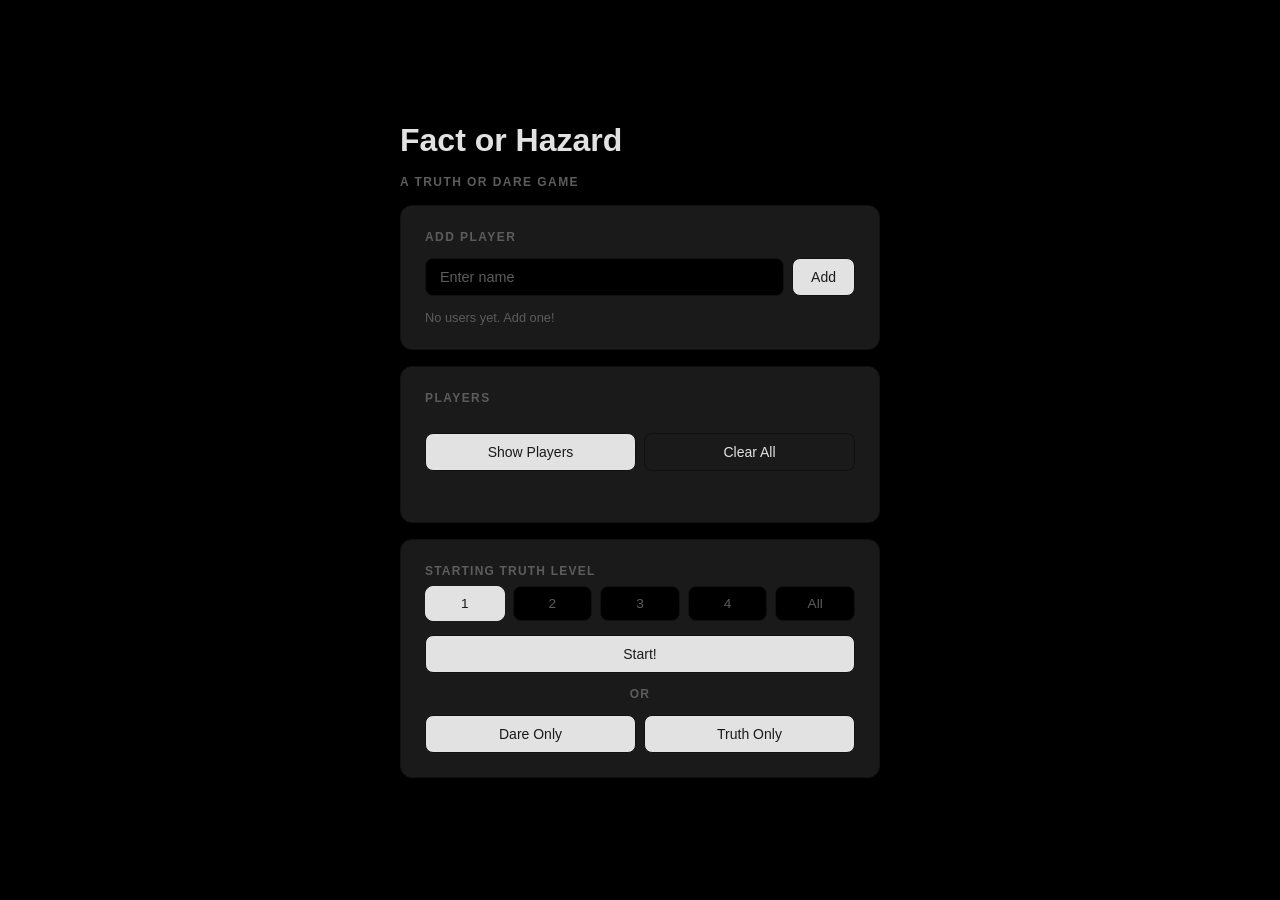
<file: index.html>
<!DOCTYPE html>
<html lang="en">
<head>
    <meta charset="UTF-8">
    <meta http-equiv="X-UA-Compatible" content="IE=edge">
    <meta name="viewport" content="width=device-width, initial-scale=1.0">
    <title>ToD2</title>
    <link rel="icon" href="./T.png" type="image/png">
    <link rel="stylesheet" href="./css.css">
    <script src="./database.js" defer></script>
    <script src="./js.js" defer></script>
</head>
<body>
    <div class="wrapper">
        <h1>Fact or Hazard</h1>
        <p class="card-title">A Truth or dare game</p>

        <div class="card" id="add-user-card">
            <h2 class="card-title">Add Player</h2>
            <div class="input-group">
                <input id="Name" type="text" placeholder="Enter name">
                <button onclick="addUser()">Add</button>
            </div>
            <p id="addUserConfirm"></p>
        </div>

        <div class="card" id="user-list-card">
            <h2 class="card-title">Players</h2>
            <ul id="userList"></ul>
            <div class="btn-group">
                <button onclick="loadUsers()">Show Players</button>
                <button class="btn-danger" onclick="clearUsers()">Clear All</button>
            </div>
            <p id="clearUsers"></p>
        </div>

        <div class="card" id="settings-card">
            <div class="setting-group">
                <p class="setting-label">Starting Truth Level</p>
                <div class="toggle-group">
                    <button class="toggle level active" data-level="1" onclick="selectLevel(this)">1</button>
                    <button class="toggle level" data-level="2" onclick="selectLevel(this)">2</button>
                    <button class="toggle level" data-level="3" onclick="selectLevel(this)">3</button>
                    <button class="toggle level" data-level="4" onclick="selectLevel(this)">4</button>
                    <button class="toggle level" data-level="5" onclick="selectLevel(this)">All</button>
                </div>
            </div>
            <div class="btn-group">
                <button onclick="gototod()">Start!</button>
            </div>
            <div class = "setting-group"><p class="setting-label" style="text-align: center;">Or</p> </div>
            <div class="btn-group">
                <button onclick="gotodarepage()">Dare Only</button>
                <button onclick="gotoquestionpage()">Truth Only</button>
            </div>
        </div>

    </div>
</body>
</html>
</file>
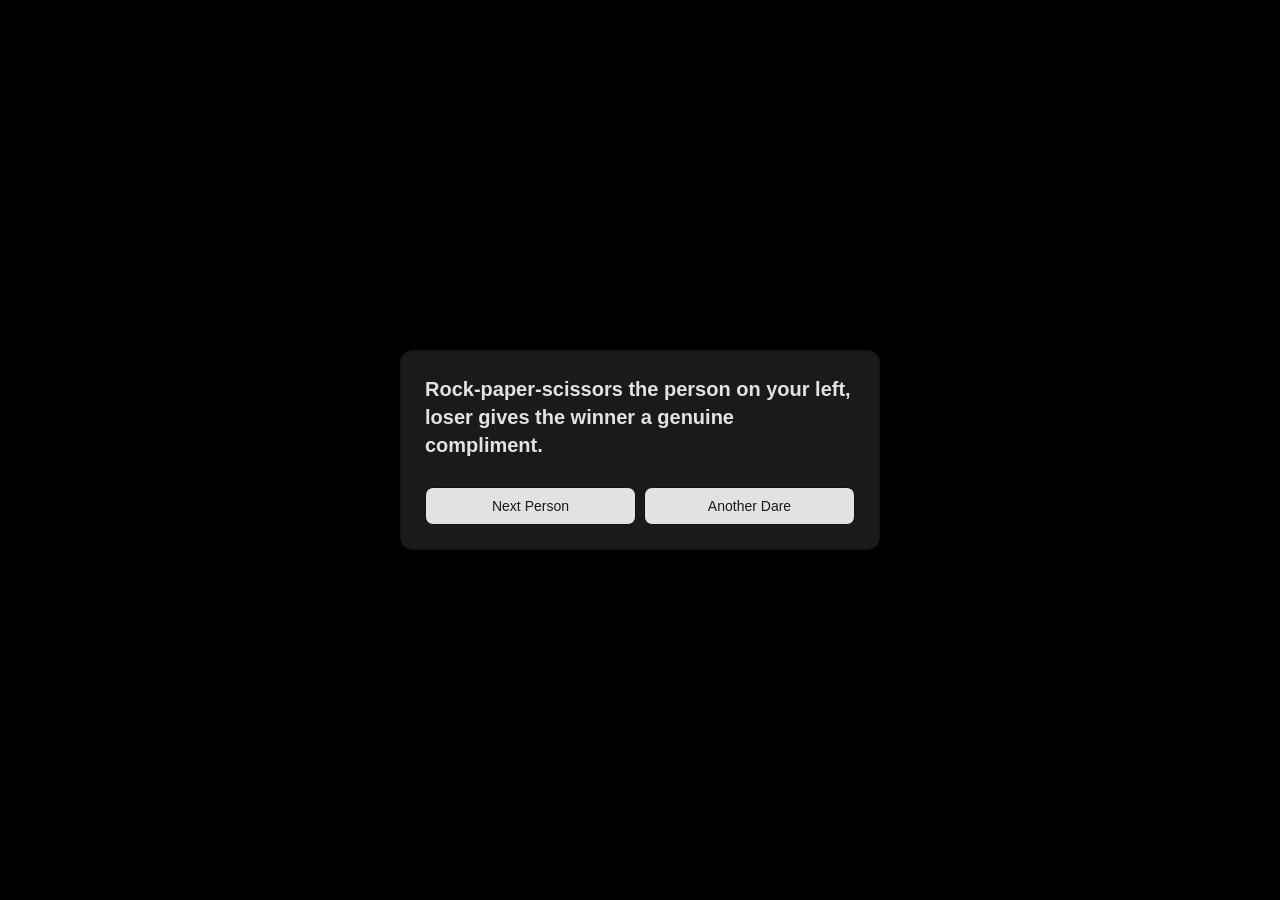
<file: Dare.html>
<!DOCTYPE html>
<html lang="en">
<head>
    <meta charset="UTF-8">
    <meta http-equiv="X-UA-Compatible" content="IE=edge">
    <meta name="viewport" content="width=device-width, initial-scale=1.0">
    <title>FoHRoulette</title>
    <link rel="icon" href="./T.png" type="image/png">
    <link rel="stylesheet" href="./css.css">
    <script src="./DareDatabase.js" defer></script>
    <script src="./js.js" defer></script>
</head>
<body onload="getDare()">

    <div class="wrapper">
        <div class="card" id="question-card">
            <p id="question">Hey</p>
            <p class="card-title" id="currentPlayer"></p>
            <div class="btn-group">
                <button onclick="nextTurn();getDare();">Next Person</button>
                <button onclick="getDare()">Another Dare</button>
            </div>
        </div>
    </div>
</body>
</html>
</file>
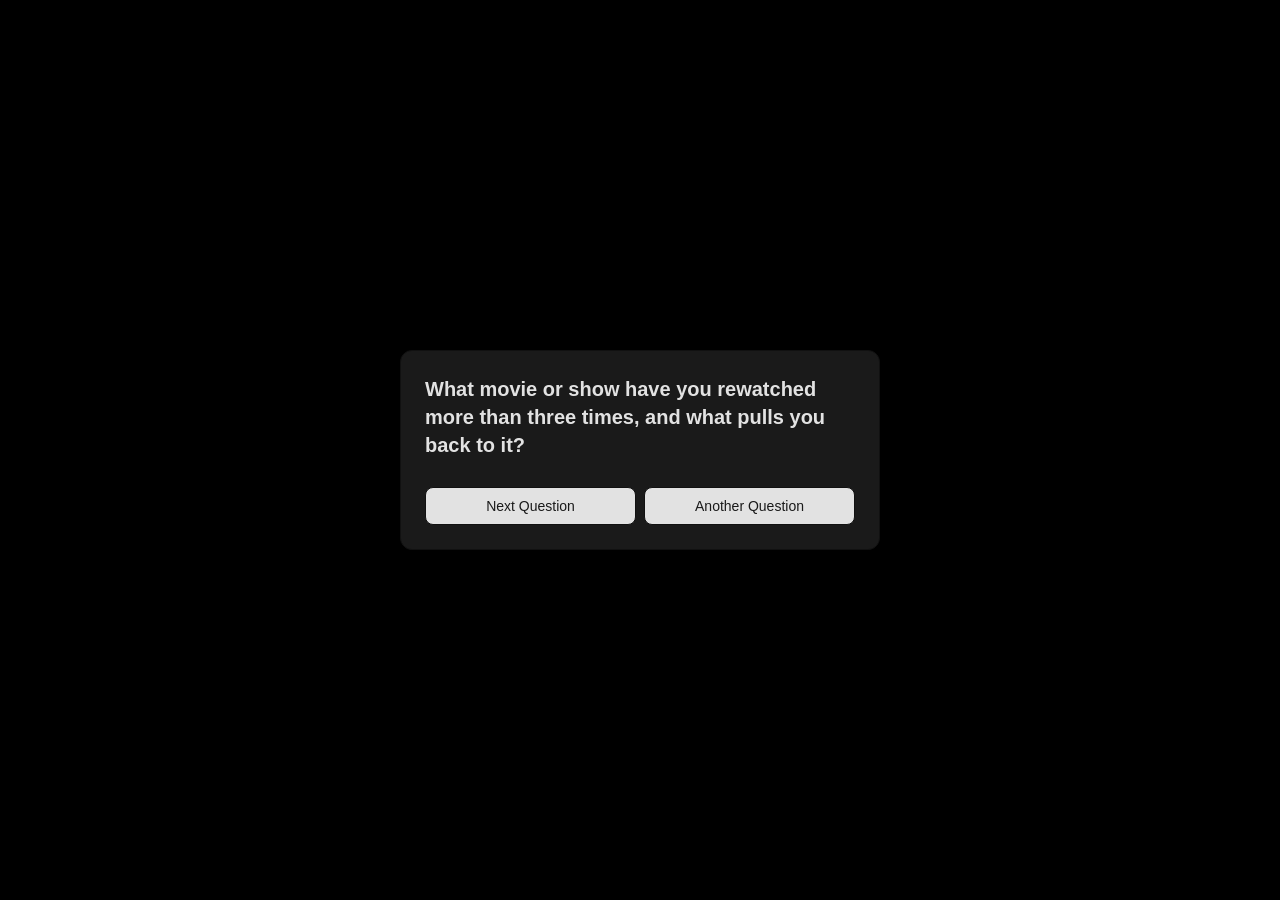
<file: Question.html>
<!DOCTYPE html>
<html lang="en">
<head>
    <meta charset="UTF-8">
    <meta http-equiv="X-UA-Compatible" content="IE=edge">
    <meta name="viewport" content="width=device-width, initial-scale=1.0">
    <title>ToD2</title>
    <link rel="icon" href="./T.png" type="image/png">
    <link rel="stylesheet" href="./css.css">
    <script src="./database.js" defer></script>
    <script src="./js.js" defer></script>
</head>
<body onload="getQ(data)">

    <div class="wrapper">
        <div class="card" id="question-card">
            <p id="question">Hey</p>
            <p class="card-title" id="currentPlayer"></p>
            <div class="btn-group">
                <button onclick="getQ(data); nextTurn();">Next Question</button>
                <button onclick="getQ(data)">Another Question</button>
                <!--<button onclick="getQByLevel(data, selectedLevel)">Level 2</button>-->
            </div>
        </div>
    </div>
</body>
</html>
</file>
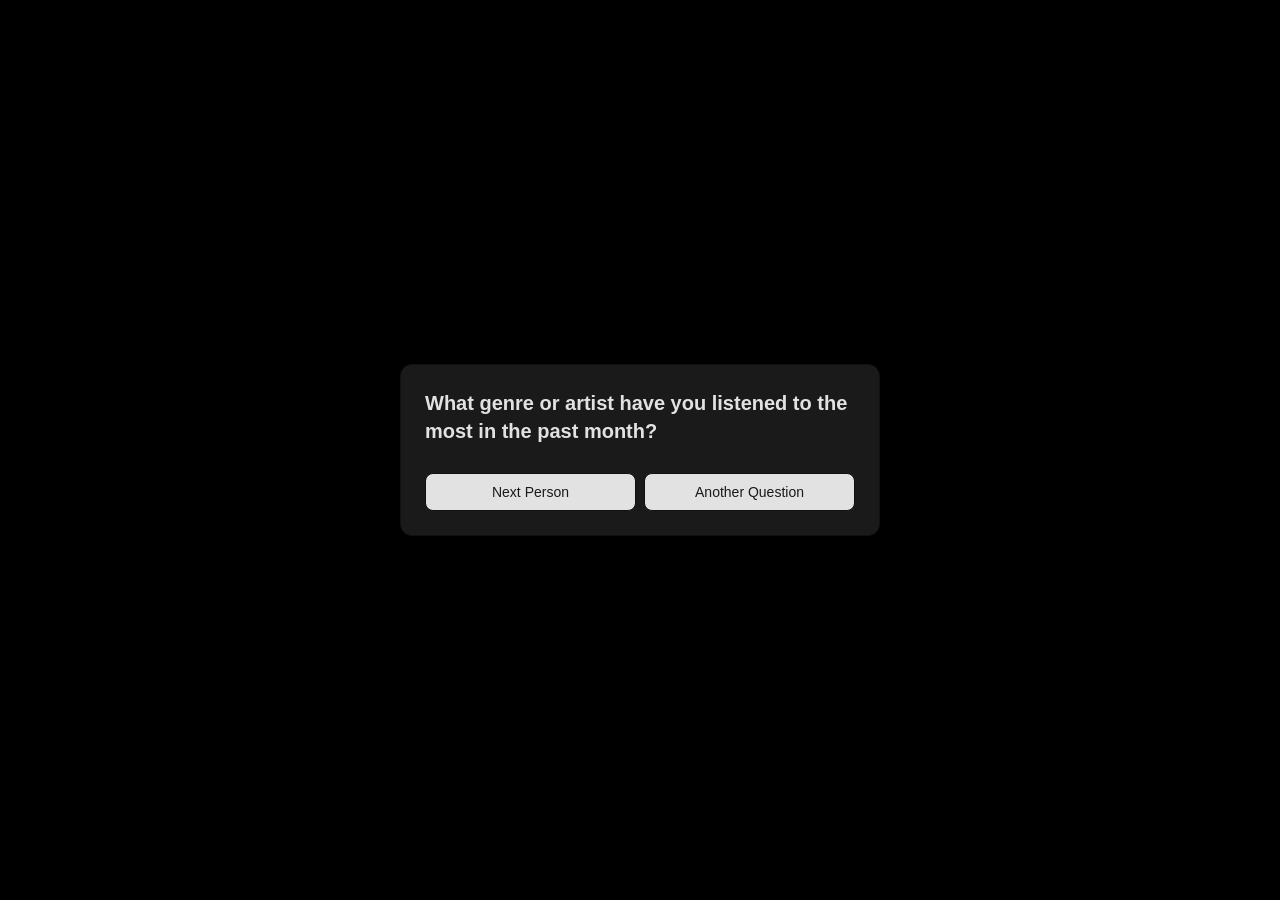
<file: roulette.html>
<!DOCTYPE html>
<html lang="en">
<head>
    <meta charset="UTF-8">
    <meta http-equiv="X-UA-Compatible" content="IE=edge">
    <meta name="viewport" content="width=device-width, initial-scale=1.0">
    <title>FoHRoulette</title>
    <link rel="stylesheet" href="./css.css">
    <script src="./database.js" defer></script>
    <script src="./js.js" defer></script>
</head>
<body onload="getQ(data)">

    <div class="wrapper">
        <div class="card" id="question-card">
            <p id="question">Hey</p>
            <p class="card-title" id="currentPlayer"></p>
            <div class="btn-group">
                <button onclick="nextTurn();">Next Person</button>
                <button onclick="getQ(data)">Another Question</button>
            </div>
        </div>
    </div>
</body>
</html>
</file>
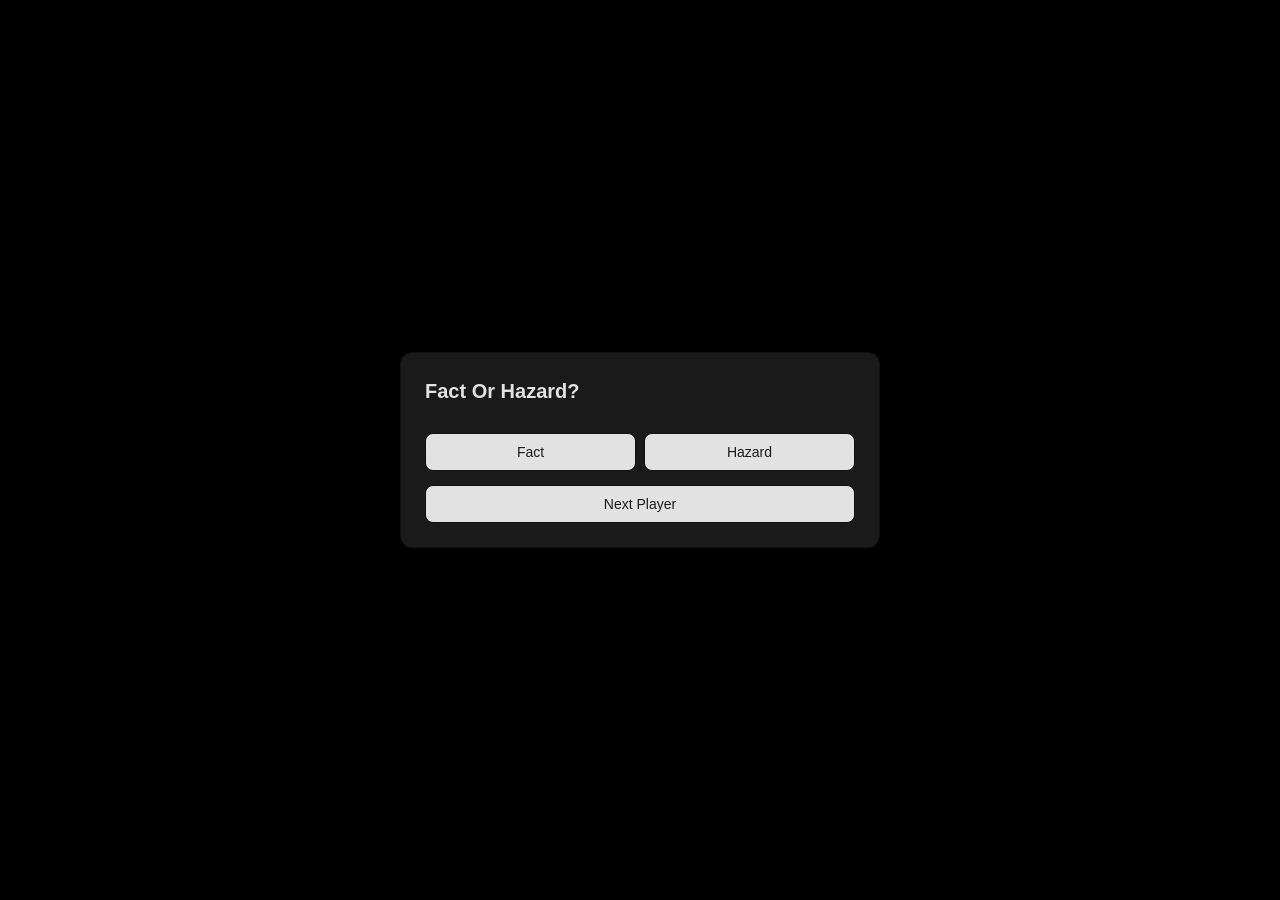
<file: TruthAndDare.html>
<!DOCTYPE html>
<html lang="en">
<head>
    <meta charset="UTF-8">
    <meta http-equiv="X-UA-Compatible" content="IE=edge">
    <meta name="viewport" content="width=device-width, initial-scale=1.0">
    <title>ToD2</title>
    <link rel="icon" href="./T.png" type="image/png">
    <link rel="stylesheet" href="./css.css">
    <script src="./database.js" defer></script>
    <script src="./js.js" defer></script>
    <script src="./DareDatabase.js" defer></script>
</head>
<body onload="">
    <div class="wrapper">
        <div class="card" id="question-card">
            <p id="question">Fact Or Hazard?</p>
            <p class="card-title" id="currentPlayer"></p>
            <div class="btn-group">
                <button onclick="getQ(data);">Fact</button>
                <button onclick="getDare();">Hazard</button>
            </div>
            <div class="btn-group">
                <button onclick="nextTurn(); specialfunction();">Next Player</button>
            </div>
        </div>
    </div>
</body>
</html>
</file>
<file: css.css>
* {
    margin: 0;
    padding: 0;
    box-sizing: border-box;
}

:root {
    --bg: #000000;
    --card: #1a1a1a;
    --text: #e2e2e2;
    --text-muted: #5c5c5c;
    --border: #111111;
    --radius: 12px;
}

body {
    font-family: 'Segoe UI', Tahoma, Geneva, Verdana, sans-serif;
    background: var(--bg);
    color: var(--text);
    min-height: 100vh;
    display: flex;
    align-items: center;
    justify-content: center;
    padding: 40px 20px;
}

.wrapper {
    display: flex;
    flex-direction: column;
    gap: 16px;
    width: 100%;
    max-width: 480px;
}

.card {
    background: var(--card);
    border: 1px solid var(--border);
    border-radius: var(--radius);
    padding: 24px;
    display: flex;
    flex-direction: column;
    gap: 14px;
}

.card-title {
    font-size: 0.75rem;
    font-weight: 600;
    text-transform: uppercase;
    letter-spacing: 0.12em;
    color: var(--text-muted);
}

#question {
    font-size: 1.25rem;
    font-weight: 600;
    line-height: 1.4;
}

.btn-group {
    display: flex;
    gap: 8px;
}

button {
    flex: 1;
    padding: 10px 18px;
    border-radius: 8px;
    border: 1px solid var(--border);
    background: var(--text);
    color: var(--card);
    font-size: 0.875rem;
    font-weight: 500;
    cursor: pointer;
    transition: opacity 0.15s ease;
}

button:hover {
    opacity: 0.8;
}

button:active {
    opacity: 0.6;
}

button.btn-danger {
    background: var(--card);
    color: var(--text);
    border: 1px solid var(--border);
}

button.btn-danger:hover {
    background: var(--text-muted);
    color: var(--bg);
    border: 1px solid var(--border);
}

.input-group {
    display: flex;
    gap: 8px;
}

.input-group button {
    flex: 0 0 auto;
}

input#Name {
    flex: 1;
    padding: 10px 14px;
    border-radius: 8px;
    border: 1px solid var(--border);
    background: var(--bg);
    color: var(--text);
    font-size: 0.9rem;
    outline: none;
    transition: border-color 0.15s;
}

input#Name:focus {
    border-color: var(--text);
}

input#Name::placeholder {
    color: var(--text-muted);
}

#userList {
    list-style: none;
    display: flex;
    flex-direction: column;
    gap: 4px;
}

#userList li {
    padding: 9px 12px;
    border-radius: 6px;
    background: var(--bg);
    color: var(--text);
    font-size: 0.9rem;
}

#addUserConfirm,
#clearUsers {
    font-size: 0.8rem;
    color: var(--text-muted);
    min-height: 1em;
}

.setting-group {
    display: flex;
    flex-direction: column;
    gap: 8px;
}

.setting-label {
    font-size: 0.75rem;
    font-weight: 600;
    text-transform: uppercase;
    letter-spacing: 0.1em;
    color: var(--text-muted);
}

.toggle-group {
    display: flex;
    gap: 8px;
    flex-wrap: wrap;
}

.toggle {
    flex: 1;
    padding: 9px 14px;
    border-radius: 8px;
    border: 1px solid var(--border);
    background: var(--bg);
    color: var(--text-muted);
    font-size: 0.85rem;
    font-weight: 500;
    cursor: pointer;
    transition: all 0.15s ease;
}

.toggle:hover {
    border-color: var(--text);
    color: var(--text);
}

.toggle.active {
    background: var(--text);
    color: var(--card);
    border-color: var(--text);
}
</file>
